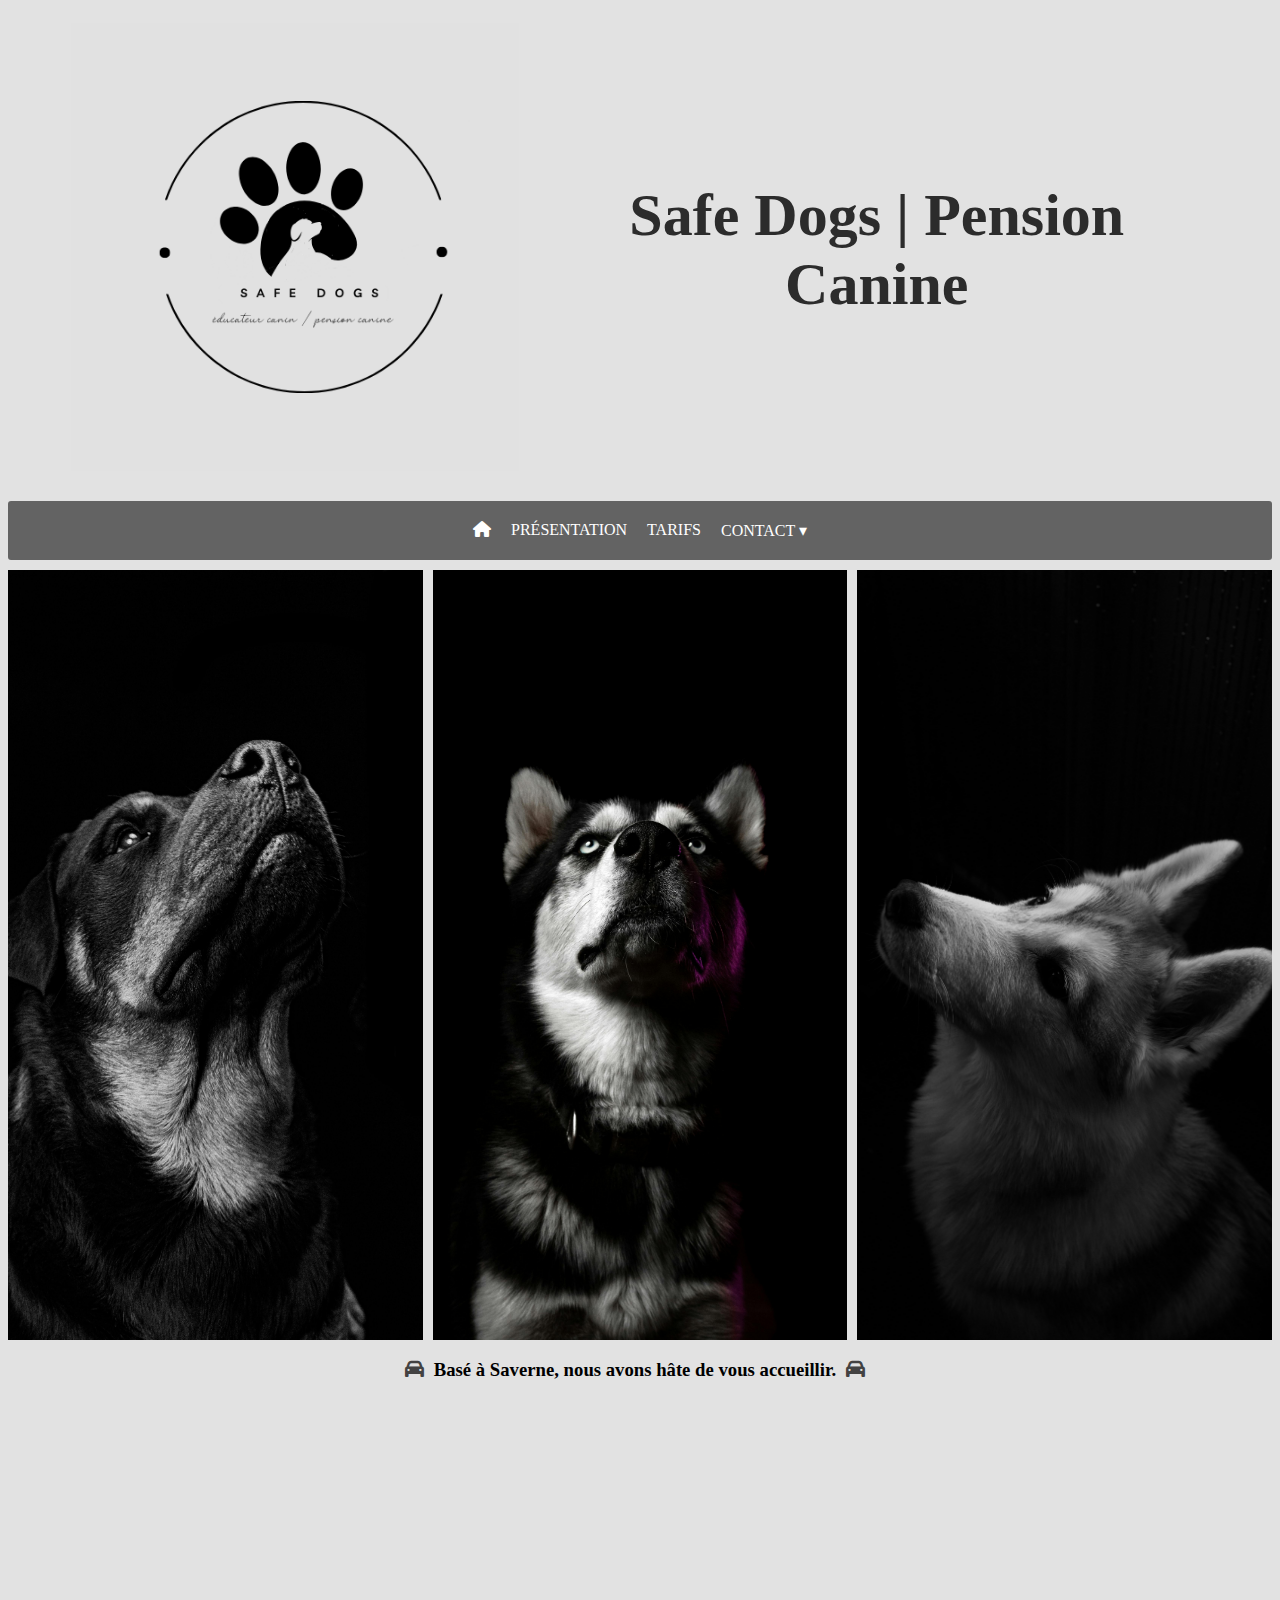
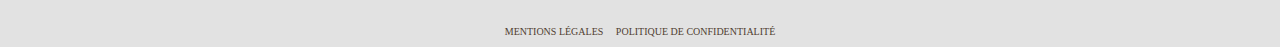
<file: index.html>
<!DOCTYPE html>
<html lang="fr">

<head>
    <meta charset="utf-8">
    <meta name="viewport" content="width=device-width, initial-scale=1.0">
    <meta name="description" content="Pension canine basé à Saverne (67). Accueil tout types de chiens.">

    <title> Safe Dogs | Pension Canine </title>
    <link href="header.css" rel="stylesheet" type="text/css" />
    <link href="body.css" rel="stylesheet" type="text/css" />
    <link rel="stylesheet" href="https://cdnjs.cloudflare.com/ajax/libs/font-awesome/6.0.0/css/all.min.css">

</head>

<body>
    <header>
        <div class="header-home">
            <img src="img/Logo.JPEG" class="img-logo" alt="Logo du site"> 
            <h1> Safe Dogs | Pension Canine </h1>
        </div>
    </header>
            <nav
                aria-label="Onglets de navigations"
                class="onglet-nav">
                <a href="index.html" aria-label="Accueil">
                    <i class="fa-solid fa-house"></i>
                </a>
                <a href="Presentation.html" aria-label="Présentation">Présentation</a>
                <a href="Tarifs.html" aria-label="Tarifs">Tarifs</a>
                    
                <div class="onglet-contact">
                    <a href="#" class="contact">Contact ▾</a>  <!--LE DÉCLENCHEUR : C'est le lien visible sur lequel l'utilisateur va passer sa souris-->
                                                                    <!--Le href="#" évite que la page ne se recharge quand on clique dessus-->
                    <div class="onglet-contact-content">  <!--LA BOÎTE DÉROULANTE : Ce bloc contient tout ce qui apparaîtra au survol-->
                        <a href="https://www.facebook.com/profile.php?id=61564231576060" target="_blank" aria-label="Facebook"> <!--target="_blank" : Ouvre le lien dans un nouvel onglet-->
                            <i class="fa-brands fa-facebook"></i>  <!--L'icône visuelle tirée de FontAwesome-->
                        </a> 
                        <a href="tel:+33687243662" aria-label="Telephone">
                            <i class="fa-solid fa-phone"></i>
                        </a>
                        <a href="mailto:safedogs67@outlook.com" target="_blank" aria-label="Mail">
                            <i class="fa-solid fa-envelope"></i>
                        </a>                        
                    </div>
                </div>
            </nav>


    <main role="main">
        <section class="Photos-accueil">
            <img src="img/chien-6.jpg" class="img-chien-6" alt="">
            <img src="img/chien-7.jpg" class="img-chien-7" alt="">
    
            <img src="img/chien-2.jpg" class="img-grande" alt="Border Collie">
        </section>

        <nav
            aria-label="Localisation"
             class="carte-saverne">

            <h3>Basé à Saverne, nous avons hâte de vous accueillir.</h3>
            <iframe class="localisation" src="https://www.google.com/maps/embed?pb=!1m18!1m12!1m3!1d84191.52097667138!2d7.271261558924095!3d48.74398272919808!2m3!1f0!2f0!3f0!3m2!1i1024!2i768!4f13.1!3m3!1m2!1s0x47941e1fb287471b%3A0x40a5fb99a394880!2s67700%20Saverne!5e0!3m2!1sfr!2sfr!4v1769469877131!5m2!1sfr!2sfr" width="600" height="450" style="border:0;" allowfullscreen="" loading="lazy" referrerpolicy="no-referrer-when-downgrade"></iframe>

        </nav>
    </main>

    <footer>
        <nav>
            <a href="Mentionslégales.html" aria-label="Mentions Légales">Mentions Légales </a>
            <a href="politique de confidentialite.html" aria-label="Politique de Confidentialité">Politique de Confidentialité</a>
        </nav>
    </footer>
    
   

</body>

</html>
</file>
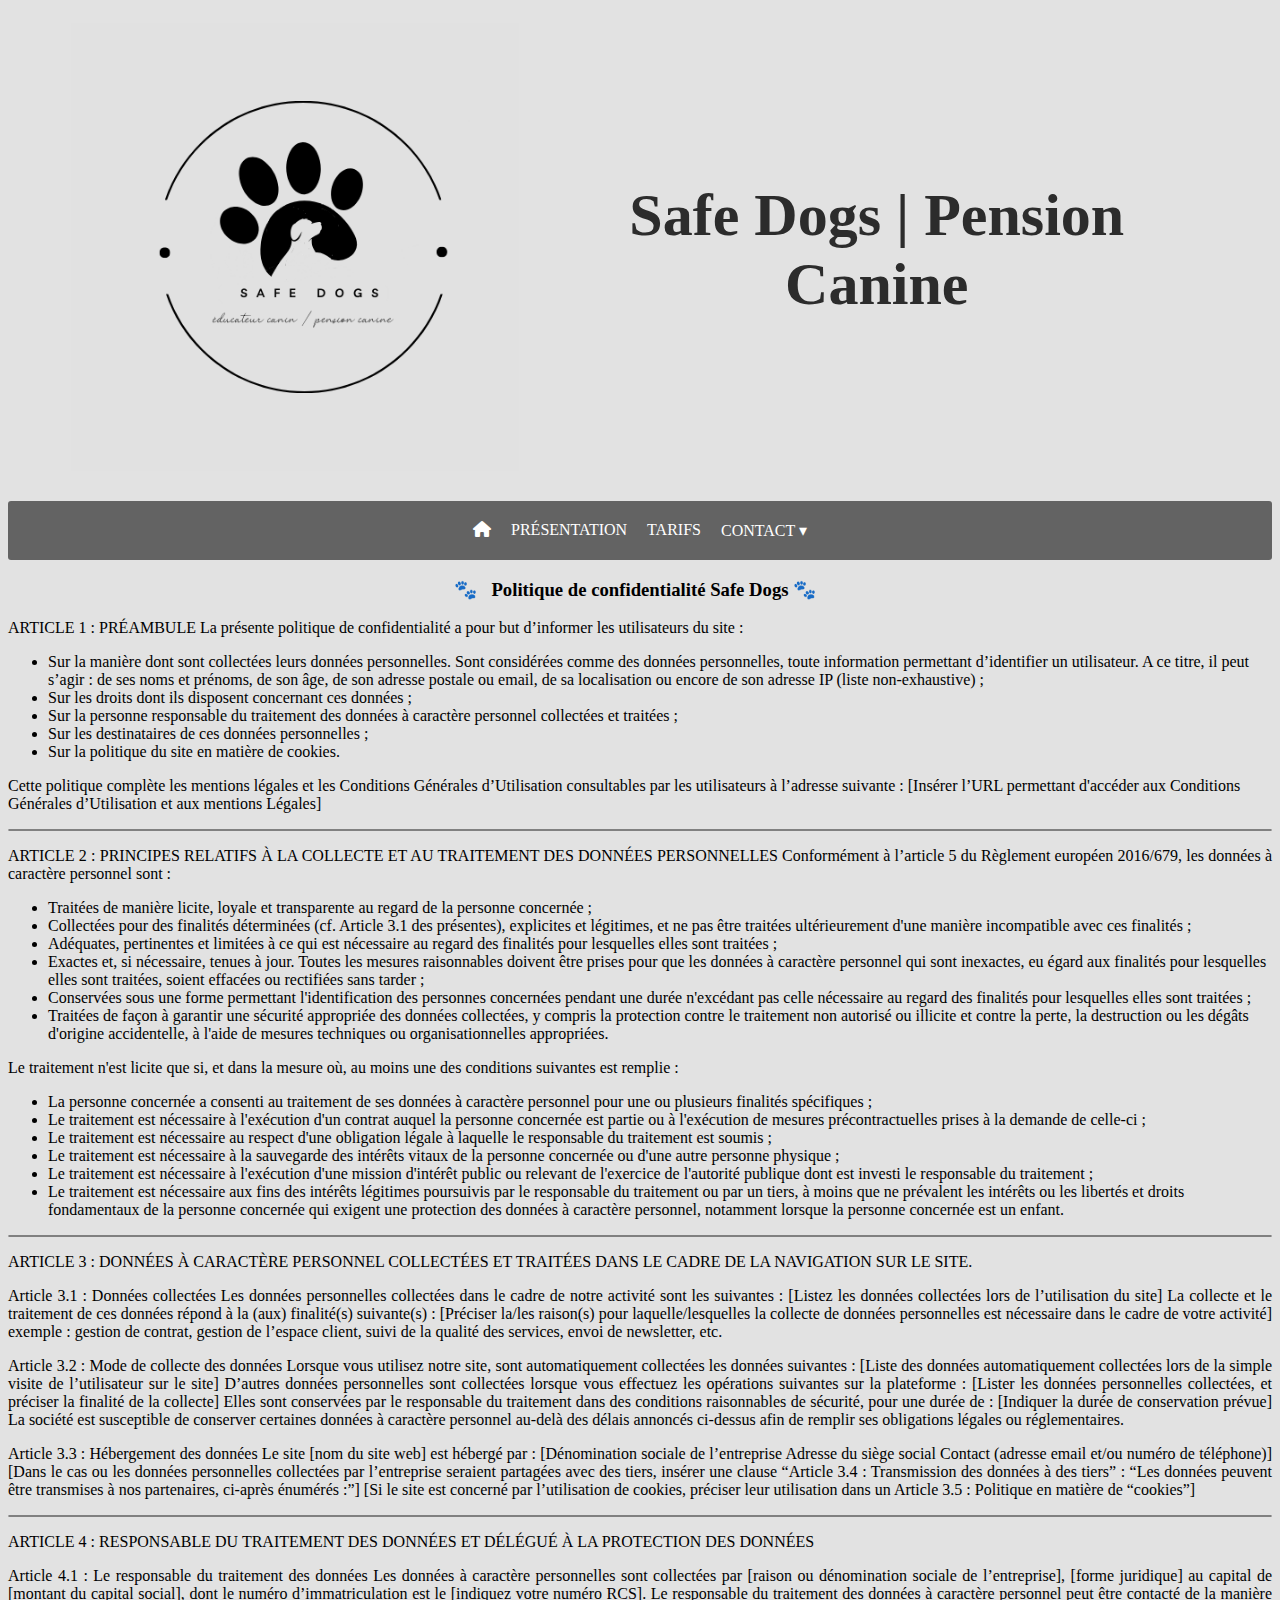
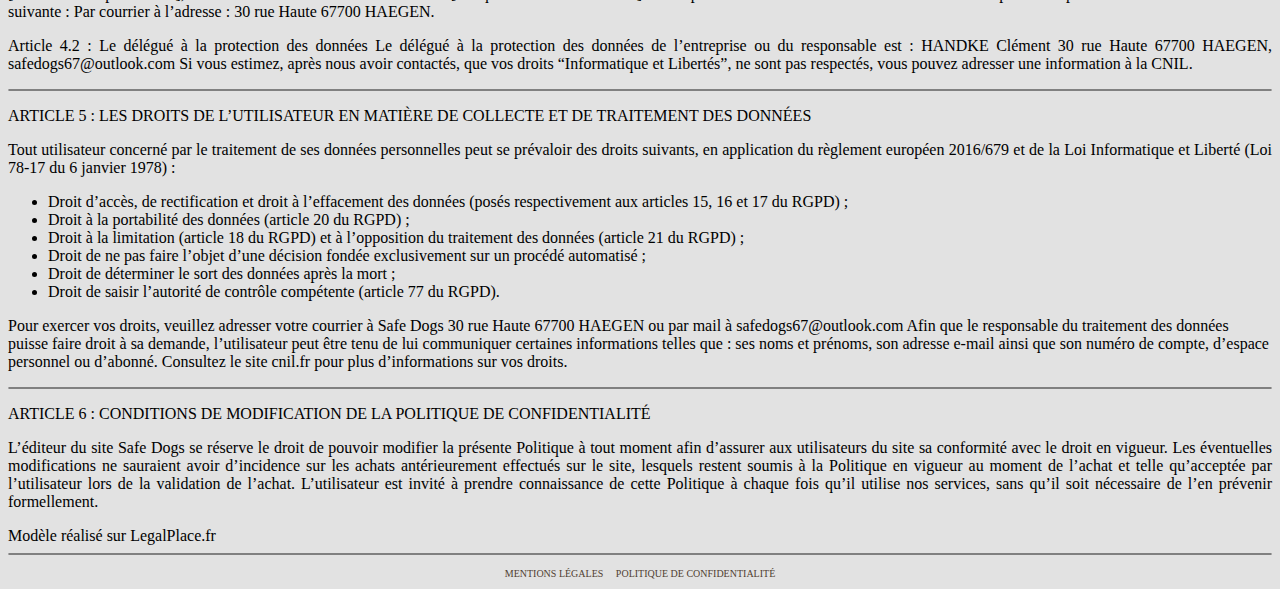
<file: politique de confidentialite.html>
<!DOCTYPE html>
<html lang="fr">

<head>
    <meta charset="utf-8">
    <meta name="viewport" content="width=device-width, initial-scale=1.0">
    <title> Safe Dogs | Pension Canine </title>
    <link href="header.css" rel="stylesheet" type="text/css" />
    <link href="body.css" rel="stylesheet" type="text/css" />
    <link rel="stylesheet" href="https://cdnjs.cloudflare.com/ajax/libs/font-awesome/6.0.0/css/all.min.css">

</head>

<body>
    <header>
        <div class="header-home">
            <img src="img/Logo.JPEG" class="img-logo" alt="Logo du site"> 
            <h1> Safe Dogs | Pension Canine </h1>
        </div>
    </header>
        <nav
            aria-label="Onglets de navigations"
            class="onglet-nav">
            <a href="index.html" aria-label="Accueil">
                <i class="fa-solid fa-house"></i>
            </a>
            <a href="Presentation.html" aria-label="Présentation">Présentation</a>
            <a href="Tarifs.html" aria-label="Tarifs">Tarifs</a>
                    
            <div class="onglet-contact">
                <a href="#" class="contact">Contact ▾</a>  <!--LE DÉCLENCHEUR : C'est le lien visible sur lequel l'utilisateur va passer sa souris-->
                                                                    <!--Le href="#" évite que la page ne se recharge quand on clique dessus-->
                <div class="onglet-contact-content">  <!--LA BOÎTE DÉROULANTE : Ce bloc contient tout ce qui apparaîtra au survol-->
                    <a href="https://www.facebook.com/profile.php?id=61564231576060" target="_blank" aria-label="Facebook"> <!--target="_blank" : Ouvre le lien dans un nouvel onglet-->
                        <i class="fa-brands fa-facebook"></i>  <!--L'icône visuelle tirée de FontAwesome-->
                    </a> 
                    <a href="tel:+33687243662" aria-label="Telephone">
                        <i class="fa-solid fa-phone"></i>
                    </a>
                    <a href="mailto:safedogs67@outlook.com" target="_blank" aria-label="Mail">
                        <i class="fa-solid fa-envelope"></i>
                    </a>                        
                </div>
            </div>
        </nav>

    <main>
        <article class="Politique-de-confidentialite">
           <h3> Politique de confidentialité Safe Dogs </h3>

<p>ARTICLE 1 : PRÉAMBULE 
La présente politique de confidentialité a pour but d’informer les utilisateurs du site :  
<br>
<ul>
    <li> Sur la manière dont sont collectées leurs données personnelles. Sont considérées comme des données personnelles, toute information permettant d’identifier un utilisateur. A ce titre, il peut s’agir : de ses noms et prénoms, de son âge, de son adresse postale ou email, de sa localisation ou encore de son adresse IP (liste non-exhaustive) ;</li>
    <li> Sur les droits dont ils disposent concernant ces données ; </li>
    <li> Sur la personne responsable du traitement des données à caractère personnel collectées et traitées ;  </li>
    <li> Sur les destinataires de ces données personnelles ;  </li>
    <li> Sur la politique du site en matière de cookies.  </li>
</ul>

Cette politique complète les mentions légales et les Conditions Générales d’Utilisation consultables par les utilisateurs à l’adresse suivante :  
[Insérer l’URL permettant d'accéder aux Conditions Générales d’Utilisation et aux mentions Légales] </p>
<hr>
<p> ARTICLE 2 : PRINCIPES RELATIFS À LA COLLECTE ET AU TRAITEMENT DES DONNÉES PERSONNELLES   
Conformément à l’article 5 du Règlement européen 2016/679, les données à caractère personnel sont :   
<ul>
    <li>Traitées de manière licite, loyale et transparente au regard de la personne concernée  ; </li>
    <li>Collectées pour des finalités déterminées (cf. Article 3.1 des présentes), explicites et légitimes, et ne pas être traitées ultérieurement d'une manière incompatible avec ces finalités ; </li>
    <li>Adéquates, pertinentes et limitées à ce qui est nécessaire au regard des finalités pour lesquelles elles sont traitées ; </li>
    <li>Exactes et, si nécessaire, tenues à jour. Toutes les mesures raisonnables doivent être prises pour que les données à caractère personnel qui sont inexactes, eu égard aux finalités pour lesquelles elles sont traitées, soient effacées ou rectifiées sans tarder ; </li>
    <li>Conservées sous une forme permettant l'identification des personnes concernées pendant une durée n'excédant pas celle nécessaire au regard des finalités pour lesquelles elles sont traitées ; </li>
    <li>Traitées de façon à garantir une sécurité appropriée des données collectées, y compris la protection contre le traitement non autorisé ou illicite et contre la perte, la destruction ou les dégâts d'origine accidentelle, à l'aide de mesures techniques ou organisationnelles appropriées. </li>
</ul>
  
<p> Le traitement n'est licite que si, et dans la mesure où, au moins une des conditions suivantes est remplie : </p>
<ul>
    <li>La personne concernée a consenti au traitement de ses données à caractère personnel pour une ou plusieurs finalités spécifiques ;</li>
    <li>Le traitement est nécessaire à l'exécution d'un contrat auquel la personne concernée est partie ou à l'exécution de mesures précontractuelles prises à la demande de celle-ci ; </li>
    <li>Le traitement est nécessaire au respect d'une obligation légale à laquelle le responsable du traitement est soumis ; </li>
    <li>Le traitement est nécessaire à la sauvegarde des intérêts vitaux de la personne concernée ou d'une autre personne physique ; </li>
    <li>Le traitement est nécessaire à l'exécution d'une mission d'intérêt public ou relevant de l'exercice de l'autorité publique dont est investi le responsable du traitement ; </li>
    <li>Le traitement est nécessaire aux fins des intérêts légitimes poursuivis par le responsable du traitement ou par un tiers, à moins que ne prévalent les intérêts ou les libertés et droits fondamentaux de la personne concernée qui exigent une protection des données à caractère personnel, notamment lorsque la personne concernée est un enfant. </li>
</ul>
<hr>
<p> ARTICLE 3 : DONNÉES À CARACTÈRE PERSONNEL COLLECTÉES ET TRAITÉES DANS LE CADRE DE LA NAVIGATION SUR LE SITE. </p>

<p> Article 3.1 : Données collectées  
Les données personnelles collectées dans le cadre de notre activité sont les suivantes :  
[Listez les données collectées lors de l’utilisation du site] 
La collecte et le traitement de ces données répond à la (aux) finalité(s) suivante(s) :  
[Préciser la/les raison(s) pour laquelle/lesquelles la collecte de données personnelles est nécessaire dans le cadre de votre activité] 
exemple : gestion de contrat, gestion de l’espace client, suivi de la qualité des services, envoi de newsletter, etc. </p>

<p> Article 3.2 : Mode de collecte des données 
Lorsque vous utilisez notre site, sont automatiquement collectées les données suivantes :  
[Liste des données automatiquement collectées lors de la simple visite de l’utilisateur sur le site] 
D’autres données personnelles sont collectées lorsque vous effectuez les opérations suivantes sur la plateforme :  
[Lister les données personnelles collectées, et préciser la finalité de la collecte] 
Elles sont conservées par le responsable du traitement dans des conditions raisonnables de sécurité, pour une durée de : [Indiquer la durée de conservation prévue] 
La société est susceptible de conserver certaines données à caractère personnel au-delà des délais annoncés ci-dessus afin de remplir ses obligations légales ou réglementaires. </p>

<p>Article 3.3 : Hébergement des données 
Le site [nom du site web] est hébergé par :  
[Dénomination sociale de l’entreprise  
Adresse du siège social 
Contact (adresse email et/ou numéro de téléphone)] 

[Dans le cas ou les données personnelles collectées par l’entreprise seraient partagées avec des tiers, insérer une clause “Article 3.4 : Transmission des données à des tiers” :  
“Les données peuvent être transmises à nos partenaires, ci-après énumérés :”] 

[Si le site est concerné par l’utilisation de cookies, préciser leur utilisation dans un Article 3.5 : Politique en matière de “cookies”] </p>
<hr>
<p>ARTICLE 4 : RESPONSABLE DU TRAITEMENT DES DONNÉES ET DÉLÉGUÉ À LA PROTECTION DES DONNÉES  

<p>Article 4.1 : Le responsable du traitement des données  
Les données à caractère personnelles sont collectées par [raison ou dénomination sociale de l’entreprise], [forme juridique] au capital de [montant du capital social], dont le numéro d’immatriculation est le [indiquez votre numéro RCS].  
Le responsable du traitement des données à caractère personnel peut être contacté de la manière suivante :  
Par courrier à l’adresse :  30 rue Haute 67700 HAEGEN. </p> 

<p>Article 4.2 : Le délégué à la protection des données  
Le délégué à la protection des données de l’entreprise ou du responsable est : 
HANDKE Clément 30 rue Haute 67700 HAEGEN, safedogs67@outlook.com
Si vous estimez, après nous avoir contactés, que vos droits “Informatique et Libertés”, ne sont pas respectés, vous pouvez adresser une information à la CNIL. </p>
<hr>
<p>ARTICLE 5 : LES DROITS DE L’UTILISATEUR EN MATIÈRE DE COLLECTE ET DE TRAITEMENT DES DONNÉES </p>
<p>Tout utilisateur concerné par le traitement de ses données personnelles peut se prévaloir des droits suivants, en application du règlement européen 2016/679 et de la Loi Informatique et Liberté (Loi 78-17 du 6 janvier 1978) :   
<ul>
    <li>Droit d’accès, de rectification et droit à l’effacement des données (posés respectivement aux articles 15, 16 et 17 du RGPD) ;  </li>
    <li>Droit à la portabilité des données (article 20 du RGPD) ; </li>
    <li>Droit à la limitation (article 18 du RGPD) et à l’opposition du traitement des données (article 21 du RGPD) ;  </li>
    <li>Droit de ne pas faire l’objet d’une décision fondée exclusivement sur un procédé automatisé ;  </li>
    <li>Droit de déterminer le sort des données après la mort ;  </li>
   <li>Droit de saisir l’autorité de contrôle compétente (article 77 du RGPD).  </li>
</ul>
Pour exercer vos droits, veuillez adresser votre courrier à Safe Dogs 30 rue Haute 67700 HAEGEN ou par mail à safedogs67@outlook.com
Afin que le responsable du traitement des données puisse faire droit à sa demande, l’utilisateur peut être tenu de lui communiquer certaines informations telles que : ses noms et prénoms, son adresse e-mail ainsi que son numéro de compte, d’espace personnel ou d’abonné.  
Consultez le site cnil.fr pour plus d’informations sur vos droits. </p>
<hr>
<p>ARTICLE 6 : CONDITIONS DE MODIFICATION DE LA POLITIQUE DE CONFIDENTIALITÉ</p> 

<p>L’éditeur du site Safe Dogs se réserve le droit de pouvoir modifier la présente Politique à tout moment afin d’assurer aux utilisateurs du site sa conformité avec le droit en vigueur.  
Les éventuelles modifications ne sauraient avoir d’incidence sur les achats antérieurement effectués sur le site, lesquels restent soumis à la Politique en vigueur au moment de l’achat et telle qu’acceptée par l’utilisateur lors de la validation de l’achat.  
L’utilisateur est invité à prendre connaissance de cette Politique à chaque fois qu’il utilise nos services, sans qu’il soit nécessaire de l’en prévenir formellement. </p> 

Modèle réalisé sur LegalPlace.fr

        </article>
    </main>
<hr>
    <footer>
        <nav>
            <a href="Mentionslégales.html" aria-label="Mentions Légales">Mentions Légales </a>
            <a href="politique de confidentialite.html" aria-label="Politique de Confidentialité">Politique de Confidentialité</a>
        </nav>
    </footer>
</body>
</html>
</file>
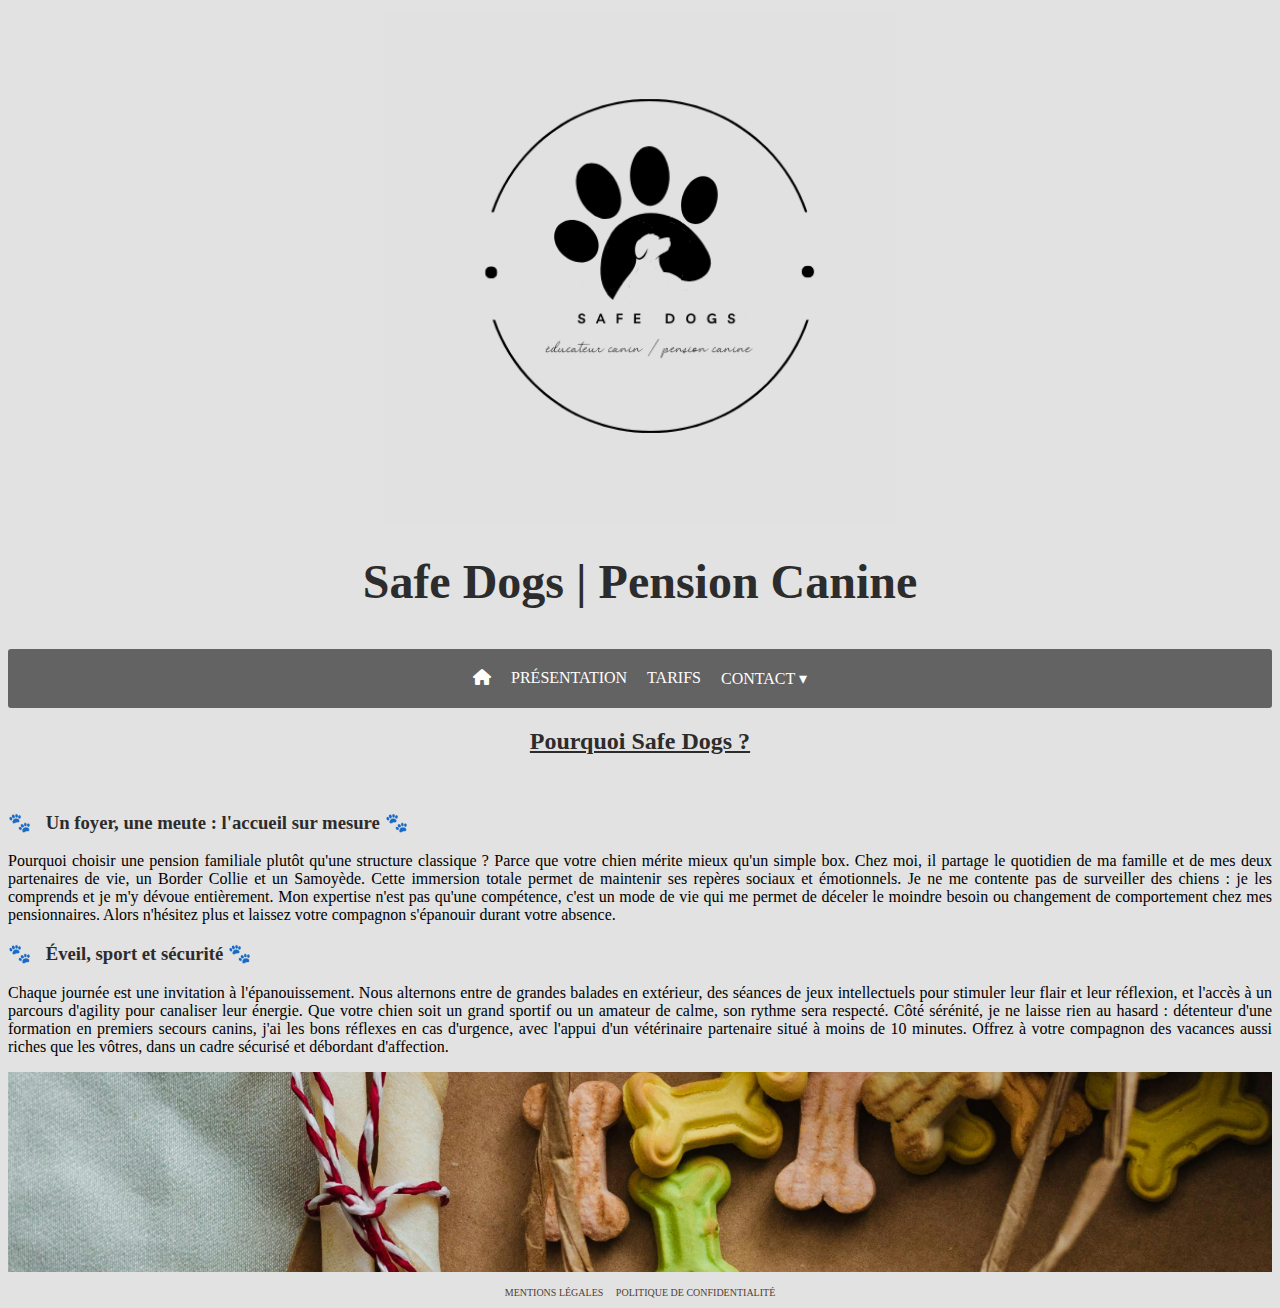
<file: Presentation.html>
<!DOCTYPE html>
<html lang="fr">

<head>
    <meta charset="utf-8">
    <meta name="viewport" content="width=device-width, initial-scale=1.0">
    <meta name="description" content="Pension canine basé à Saverne (67). Accueil tout types de chiens.">
    <title> Safe Dogs | Pension Canine </title>

    <link href="header.css" rel="stylesheet" type="text/css" />
    <link href="body.css" rel="stylesheet" type="text/css" />
    <link rel="stylesheet" href="https://cdnjs.cloudflare.com/ajax/libs/font-awesome/6.0.0/css/all.min.css">

</head>

<body>
    <header>
            <img src="img/Logo.JPEG" class="img-logo" alt="Logo du site"> 
            <h1> Safe Dogs | Pension Canine </h1>
    </header>
        
        <nav
            aria-label="Onglets de navigations"
            class="onglet-nav">
            <a href="index.html">
                <i class="fa-solid fa-house"></i>
            </a>
            <a href="Presentation.html">Présentation</a>
            <a href="Tarifs.html">Tarifs</a>
                
            <div class="onglet-contact">
                <a href="#" class="contact">Contact ▾</a>  <!--LE DÉCLENCHEUR : C'est le lien visible sur lequel l'utilisateur va passer sa souris-->
                                                                    <!--Le href="#" évite que la page ne se recharge quand on clique dessus-->
                <div class="onglet-contact-content">  <!--LA BOÎTE DÉROULANTE : Ce bloc contient tout ce qui apparaîtra au survol-->
                    <a href="https://www.facebook.com/profile.php?id=61564231576060" target="_blank" aria-label="Facebook"> <!--target="_blank" : Ouvre le lien dans un nouvel onglet-->
                        <i class="fa-brands fa-facebook"></i>  <!--L'icône visuelle tirée de FontAwesome-->
                    </a> 
                    <a href="tel:+33687243662" aria-label="Telephone">
                        <i class="fa-solid fa-phone"></i>
                    </a>
                    <a href="mailto:safedogs67@outlook.com" target="_blank" aria-label="Mail">
                        <i class="fa-solid fa-envelope"></i>
                    </a>                        
                </div>
            </div>
        </nav>
    
    <main role="main">
        <article class="article-presentation">
            <h2>Pourquoi Safe Dogs ?</h2>
    <br>
            <div>
                <h3> Un foyer, une meute : l'accueil sur mesure </h3>
                    <p>
                        Pourquoi choisir une pension familiale plutôt qu'une structure classique ? Parce que votre chien mérite mieux qu'un simple box. Chez moi, il partage le quotidien de ma famille et de mes deux partenaires de vie, un Border Collie et un Samoyède. Cette immersion totale permet de maintenir ses repères sociaux et émotionnels. Je ne me contente pas de surveiller des chiens : je les comprends et je m'y dévoue entièrement. Mon expertise n'est pas qu'une compétence, c'est un mode de vie qui me permet de déceler le moindre besoin ou changement de comportement chez mes pensionnaires. Alors n'hésitez plus et laissez votre compagnon s'épanouir durant votre absence.
                    </p>
            </div>

            <div>
                <h3> Éveil, sport et sécurité </h3>
                    <p>
                        Chaque journée est une invitation à l'épanouissement. Nous alternons entre de grandes balades en extérieur, des séances de jeux intellectuels pour stimuler leur flair et leur réflexion, et l'accès à un parcours d'agility pour canaliser leur énergie. Que votre chien soit un grand sportif ou un amateur de calme, son rythme sera respecté. Côté sérénité, je ne laisse rien au hasard : détenteur d'une formation en premiers secours canins, j'ai les bons réflexes en cas d'urgence, avec l'appui d'un vétérinaire partenaire situé à moins de 10 minutes. Offrez à votre compagnon des vacances aussi riches que les vôtres, dans un cadre sécurisé et débordant d'affection.
                    </p>
            </div>
        </article>

        <img src="img/friandise.jpg" class="img-friandise">
    
    </main>

    <footer>
        <nav>
            <a href="Mentionslégales.html" aria-label="Mentions Légales">Mentions Légales </a>
            <a href="politique de confidentialite.html" aria-label="Politique de Confidentialité">Politique de Confidentialité</a>
        </nav>
    </footer>

</body>
</html>
</file>
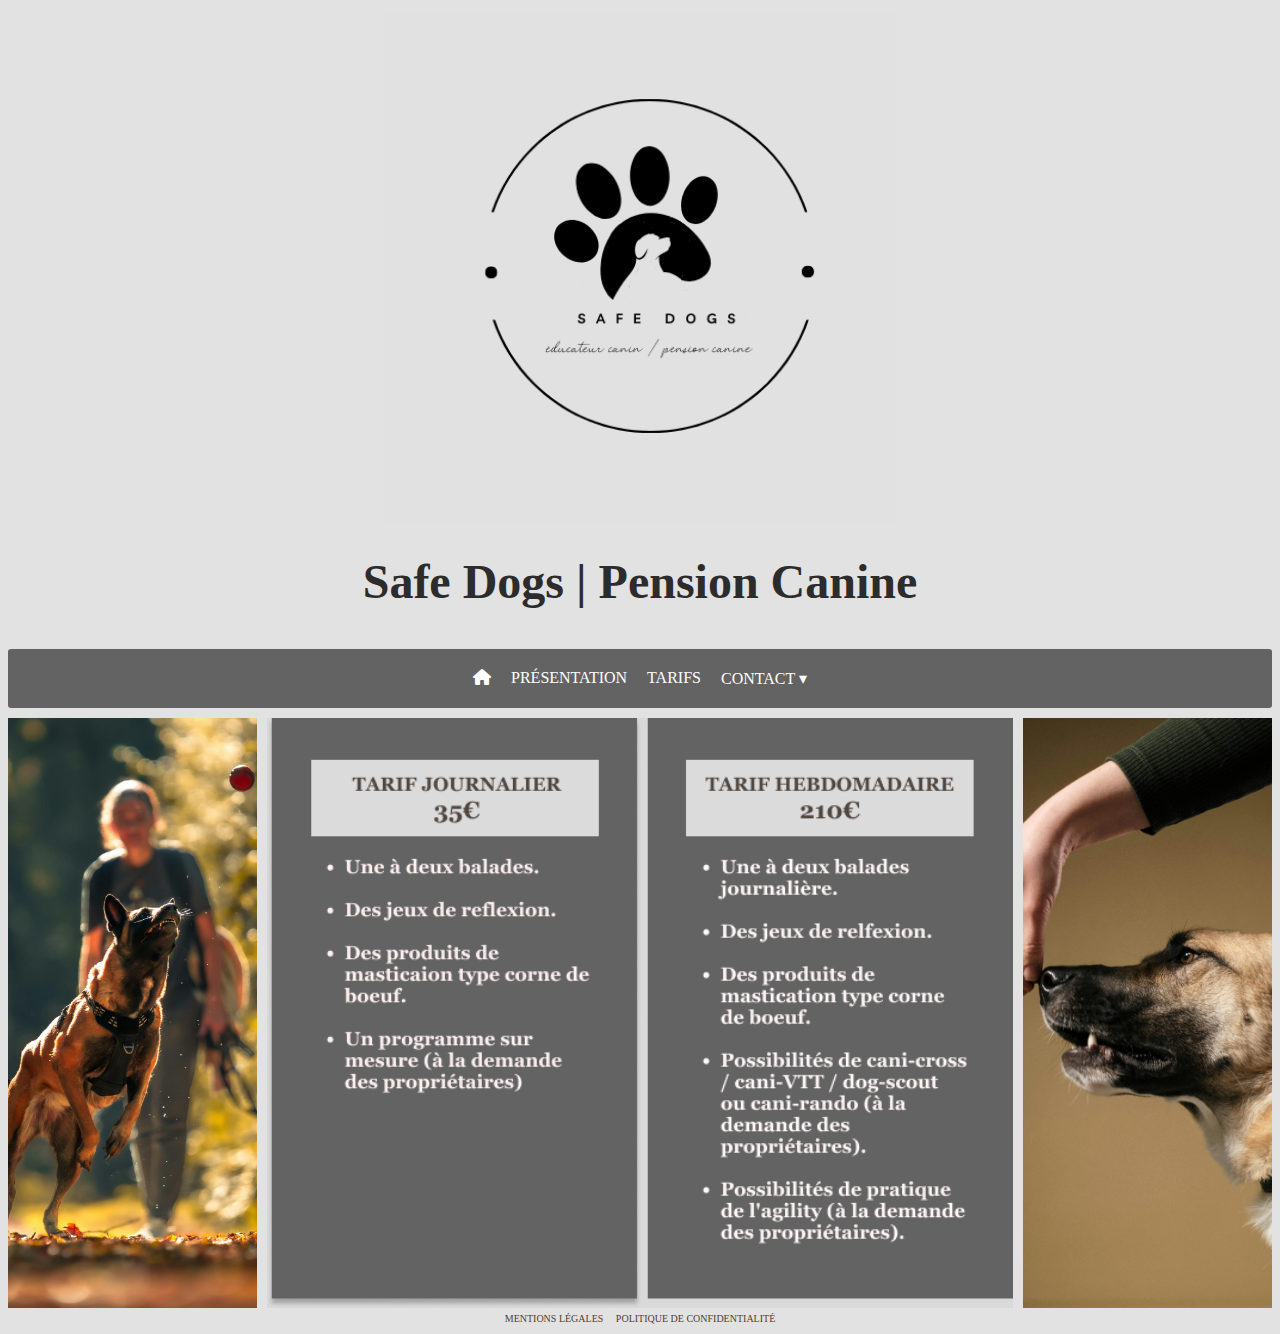
<file: Tarifs.html>
<!DOCTYPE html>
<html lang="fr">

<head>
    <meta charset="utf-8">
    <meta name="viewport" content="width=device-width, initial-scale=1.0">
    <meta name="description" content="Pension canine basé à Saverne (67). Accueil tout types de chiens.">
        <!--Description brève pour référencement, affichée sous le nom du site dans moteur de recherche-->
    <title> Safe Dogs | Pension Canine </title>
    <link href="header.css" rel="stylesheet" type="text/css" />
    <link href="body.css" rel="stylesheet" type="text/css" />
    <link rel="stylesheet" href="https://cdnjs.cloudflare.com/ajax/libs/font-awesome/6.0.0/css/all.min.css">

</head>

<body>
    <header>

        <img src="img/Logo.JPEG" class="img-logo" alt="Logo du site"> 
        <h1> Safe Dogs | Pension Canine </h1>
    </header>
        
        <nav
            aria-label="Onglets de navigations"
            class="onglet-nav">
                <a href="index.html">
                    <i class="fa-solid fa-house"></i>
                </a>
                <a href="Presentation.html">Présentation</a>
                <a href="Tarifs.html">Tarifs</a>
                
            <div class="onglet-contact">
                    <a href="#" class="contact">Contact ▾</a>  <!--LE DÉCLENCHEUR : C'est le lien visible sur lequel l'utilisateur va passer sa souris-->
                                                                    <!--Le href="#" évite que la page ne se recharge quand on clique dessus-->
                <div class="onglet-contact-content">  <!--LA BOÎTE DÉROULANTE : Ce bloc contient tout ce qui apparaîtra au survol-->
                    <a href="https://www.facebook.com/profile.php?id=61564231576060" target="_blank" aria-label="Facebook"> <!--target="_blank" : Ouvre le lien dans un nouvel onglet-->
                        <i class="fa-brands fa-facebook"></i>  <!--L'icône visuelle tirée de FontAwesome-->
                    </a> 
                    <a href="tel:+33687243662" aria-label="Telephone">
                        <i class="fa-solid fa-phone"></i>
                    </a>
                    <a href="mailto:safedogs67@outlook.com" target="_blank" aria-label="Mail">
                        <i class="fa-solid fa-envelope"></i>
                    </a>                        
                </div>
            </div>
        </nav>
    
    <main role="main">
        <section class="img-onglet-tarifs">
            <img src="img/dressage.jpg" class="img-dressage">
            <img src="img/Tarifs.png" class="img-Tarifs" alt="Tarifs en vigueurs">
            <img src="img/croquette.jpg" class="img-croquette">

        </section>
    </main>

    <footer>
        <nav>
            <a href="Mentionslégales.html" aria-label="Mentions Légales">Mentions Légales </a>
            <a href="politique de confidentialite.html" aria-label="Politique de Confidentialité">Politique de Confidentialité</a>
        </nav>
    </footer>

</body>

</html>
</file>
<file: body.css>
body {
    background-color: #d9d9d9c4;
}

h2 {
    text-decoration: underline;
    text-align: center;
    font-family: Georgia, 'Times New Roman', Times, serif;
    color: #2c2c2c; 
}

h3::before {   /* Pseudo-élément pour ajouter une icône AVANT chaque titre h3  */
    content: "🐾 ";  /* Insère l'émoji pattes de chiens */
    margin-right: 10px;  /* Crée un espace de 10px entre l'émoji et le début du texte */
    color: #2c2c2c;
}

h3::after {   /* Pseudo-élément pour ajouter une icône AVANT chaque titre h3  */
    content: "🐾 ";  /* Insère l'émoji pattes de chiens */
    margin-right: 10px;  /* Crée un espace de 10px entre l'émoji et le début du texte */
    color: #2c2c2c;
}

.Politique-de-confidentialite h3 {
    text-align: center;
}


p {
    text-align: justify;
}

hr {
    border: 1px solid;  /* Gère l'épaisseur de la ligne */
    border-radius: 3px; /* Arrondit les extrémités de la ligne */
}

.article-presentation h3 {
    text-align: justify;
    font-family: Georgia, 'Times New Roman', Times, serif;
    color: #2c2c2c;
}

.Photos-accueil {
    display: grid;  /* Permet de fractionner l'élément en plusieur cases */
    grid-template-columns: 1fr 1fr 1fr; /* Définis le nombre de colone et leur importance (3 ligne = 3 cases /3x1 = diviser en 3 cases égales */
    grid-template-rows: 250px 250px 250px;    /* Définit 2 lignes horizontales fixes de 250px de hauteur */
    gap: 10px;  /* Crée un espacement entre chaque image de la grille */
}


.img-grande {
    grid-column: 2;   /* Place l'image spécifiquement dans la deuxième colonne */
    grid-row: 1 / 4;  /* Fait s'étendre l'image de la ligne 1 jusqu'à la ligne 3 (prend toute la hauteur) */
    width: 100%;    /* Force l'image à prendre toute la largeur de sa cellule */
    height: 100%;      /* Force l'image à prendre toute la hauteur de sa cellule */
    object-fit: cover;  /* Redimensionne l'image pour remplir le cadre sans la déformer*/
}

.img-chien-6 {
    grid-column: 1;
    grid-row: 1 / 4;
    width: 100%;
    height: 100%;
    object-fit: cover;
}

.img-chien-7 {
    grid-column: 3;
    grid-row: 1 / 4;
    width: 100%;
    height: 100%;
    object-fit: cover;
}


.img-onglet-tarifs {
    display:grid;
    grid-template-columns: 1fr 3fr 1fr;
    gap: 10px;
}

.img-dressage {
    grid-column: 1;
    width: 100%;
    height: 100%;
    object-fit: cover;
}

.img-Tarifs {
    grid-column: 2;
    width: 100%;
    height: 100%;
    object-fit: cover;

}

.img-croquette {
    grid-column: 3;
    width: 100%;
    height: 100%;
    object-fit: cover;
}

.img-friandise {
    display: block;  /* Transforme l'image en bloc pour pouvoir la centrer */
    margin: 10px auto;  /* Centre l'image horizontalement avec des marges automatiques */
    width: 100%;
    height:200px;  /* Hauteur fixe pour cette bannière */
    object-fit: cover;  /* Évite la déformation visuelle */
}

.localisation {
    display: block;   
    margin: 20px auto;
    width: 100%;
    max-width: 600px;
    height: 200px;
    object-fit:cover
}

.carte-saverne h3 {
        margin: 20 0 10px;  /* Supprime la marge haute et crée un espace de 20px sous le titre */
        text-align: center;
}

.carte-saverne h3::before {
    content: "\f1b9";  /* Code Unicode Font Awesome pour l'icône de voiture */
    font-family: "font awesome 6 free";  /* Indispensable pour que le navigateur sache dans quelle police chercher le code */
    font-weight: 900;  /* Code Unicode Font Awesome pour l'icône de voiture */
    margin-right: 10px;
    color: #434242;
}

.carte-saverne h3::after {
    content: "\f1b9";  /* Code Unicode Font Awesome pour l'icône de voiture */
    font-family: "font awesome 6 free";  /* Indispensable pour que le navigateur sache dans quelle police chercher le code */
    font-weight: 900;  /* Code Unicode Font Awesome pour l'icône de voiture */
    margin-right: 10px;
    margin-left: 10px;
    color: #434242;
}

footer {
    display: flex;  /* Active Flexbox pour aligner les éléments du footer */
    justify-content: center;  /* Centre horizontalement le contenu du footer */
    align-items: center;  /* Centre verticalement le contenu du footer */
    gap: 20px;
}

footer a {
    text-decoration: none;  /* Supprime le soulignement par défaut des liens */
    text-transform: uppercase;  /* Met automatiquement tout le texte en majuscules */
    color: #503e31;
    padding: 5px 5px;  /* Zone de clic agrandie de 5px autour du texte */
    font-size: 10px;
}







/* Media Queries pour rendre le tout responsive sur petit écran */

@media screen and (max-width: 767px) {   /* Cette règle ne s'active que si la largeur de l'écran est de 767 pixels ou moins (tablettes et mobiles) */ 

    .Photos-accueil, .img-onglet-tarifs {
        grid-template-columns: 1fr !important;  /* Force l'affichage sur une seule colonne au lieu de trois */
        grid-template-rows: auto !important;  /* Laisse les lignes s'adapter automatiquement à la hauteur des images */
    }
    .img-grande, .img-chien-6, .img-chien-7, .img-dressage, .img-Tarifs, .img-croquette {
        grid-column: auto !important;  /* !important force l'annulation des positions (colonne 1, 2 ou 3) définies pour les ordinateurs */
        grid-row: auto !important;
        width: 100%;
        height: auto;
    }
    .img-dressage {  
        display: none;  
    }

    .img-chien-6 {
        display: none;
    }

    .img-grande {
        order: -1;  /* Place l'image en première malgré l'ordre pré-établi */
    }

    .img-chien-7 {
        display: none;
    }

    .localisation {
        width: 100%;
        aspect-ratio: 16 / 9;  /* La hauteur s'ajustera toute seule proportionnellement à la largeur */
        height: auto;  /* On annule la hauteur fixe */
    }

    footer {
        flex-direction: column;
        gap: 15px;
        padding: 20px 0;
    }
}
</file>
<file: header.css>
/* RESET GLOBAL : S'applique à absolument tous les éléments du site pour un contrôle total des tailles */
*, *::before, *::after { 
    box-sizing: border-box; /* Inclut le padding et la bordure dans la largeur/hauteur définie, évitant que les éléments ne débordent */
}

h1 {
    display: block;        /* Force l'élément à prendre toute la largeur et à aller à la ligne */
    text-align: center;    /* Centre le texte horizontalement */
    width: 100%;           /* S'assure que le titre utilise tout l'espace disponible pour le centrage */
    font-family: Georgia, 'Times New Roman', Times, serif;
    font-size: 3rem;       /* Taille fixe (3x la taille de base) */
    color: #2c2c2c;
    margin-bottom: 40px;   /* Espace extérieur sous le titre pour l'éloigner de la navigation */
}

.header-home {
    display: flex;         /* Active la Flexbox : Aligne le logo et le h1 sur la même ligne */
    flex-wrap: wrap;       /* Permet aux éléments de passer à la ligne si l'écran devient trop petit (tablette/mobile) */
    align-items: center;   /* Aligne le logo et le h1 verticalement sur leur axe central */
    justify-content: center; /* Centre le bloc entier (logo+h1) horizontalement */
    gap: 2vw;              /* Espace dynamique entre les éléments qui s'ajuste à l'écran */
    padding: 10px 5%;      /* Evite que le contenu ne touche les bords du bloc qui les contient */
    width: 100%;           /* Occupe toute la largeur de la page */
}

.header-home .img-logo { 
    flex-shrink: 0;        /* IMPORTANT : Interdit au logo de se ratatiner face au texte */
    width: 35vw;           /* Largeur fluide (35% de la largeur de la fenêtre) */
    margin: 5px auto 10px; 
}

.header-home h1 {
    flex: 1;               /* Autorise le titre à occuper tout l'espace restant à côté du logo */
    font-size: clamp(24px, 5vw, 60px); /* Taille dynamique : minimum 24px, idéale 5vw, maximum 60px */
    margin: 0;             /* Supprime la marge de 40px du H1 général pour cet endroit */
}

.img-logo {
    display: block;  /* Permet de manipuler l'image comme un bloc */
    margin: 10px auto; 
    width: 40vw;  /* Permet de manipuler l'image comme un bloc */
    max-width: 100%;  /* Sécurité : ne dépasse jamais la largeur de l'écran */
    min-width: 120px;  /* Sécurité : reste lisible même sur très petit écran */
    height: auto;  /* Préserve les proportions de l'image (ratio hauteur/largeur) */  
}

.onglet-nav { 
    display: flex;  /* Aligne les liens horizontalement */
    justify-content: center;  /* Fonctionne avec display sur le parent uniqueemnt et centre tous les liens de navigation au milieu du rectangle */
    width: 100%;
    margin: 10px 0;
    padding: 10px 30px;  /* Augmente la zone cliquable pour une meilleure ergonomie */
    font-weight: 500;     
    background-color: #636363; 
    border-radius: 3px;    /* Arrondit les angles du rectangle de fond */

    position: -webkit-sticky;  /* Compatibilité Safari */
    position: sticky;
    top: 0;  /*Colle l'élémen tout en haut  */
    z-index: 1000;  /* S'assure que le menu s'affiche au-dessus de tout le reste (images, texte) */
    background-color: #636363;
}

.onglet-nav a {
    text-decoration: none; /* Supprime le soulignement automatique des liens */
    color: #ffffff;          
    padding: 10px 10px;    /* Agrandit la zone cliquable autour du texte */
    font-weight: 500;      /* Épaisseur du texte (entre normal et gras) */
    transition: color 0.3s; /* Animation fluide de 0.3s lors du changement de couleur */
    text-transform: uppercase; /* Force le texte en MAJUSCULES */
    display: inline-block; /* Permet d'appliquer des marges et du padding correctement */
}

.onglet-nav a:hover { 
    color: #252323;        /* Couleur qui s'active au passage de la souris */
}

.onglet-contact {
    position: relative;  /* Crée une ancre : le menu déroulant s'attachera à ce bloc précis */
    display: inline-block;  /* Se comporte comme un lien normal dans la barre de navigation */
}

.onglet-contact-content {
    display: none;  /* Masque l'élément au chargement de la page */
    position: absolute;  /* Sort l'élément du flux normal pour qu'il "flotte" au-dessus du contenu */
    min-width: 60px;  /*Largeur min. pour les icônes */
    border-radius: 0 0 5px 5px;  /*Arrondi que le bas */
    box-shadow: 0px 8px 16px rgba(0,0,0,0.2);  /* Ajoute une ombre pour donner du relief et décoller le menu du fond */
    z-index: 10;  /* S'assure que le menu s'affiche au-dessus de tout le reste (images, texte) */
    left: 50%;  /* Centrage vis à vis du mot "Contact" */
    transform: translateX(-50%);  /* Recule le menu de la moitié de sa propre largeur pour le centrer parfaitement */
    background-color: #d9d9d9c4;
}

.onglet-contact-content a {
    display: block;  /* Force les icônes à s'empiler verticalement */
    text-align: center;  /* Centre les icônes horizontalement */
    font-size: 1.5rem;  /* 1.5x la taille standard */
    color: #2c2c2c;
    transition: background-color 0.3s ease;  /* Prépare une animation fluide de 0.3 seconde pour le changement de couleur */
}

.onglet-contact-content a:hover {
    color: #636363;
}

.onglet-contact:hover .onglet-contact-content {
    display: block;  /* Change l'état de 'none' à 'block' au survol de la souris, fait apparaître le menu instantanément */
}






/* Media Queries pour rendre le tout responsive sur petit écran */

@media screen and (max-width: 767px) {   /* Cette règle ne s'active que si la largeur de l'écran est de 767 pixels ou moins (tablettes et mobiles) */ 

    .header-home {
        flex-direction: column; /* On empile le logo au dessus du titre */
        text-align: center;
    } 

    .header-home .img-logo {
        width: 60vw; /* On agrandit le logo car il est seul sur la ligne */
    }

    h1 {
        font-size: 1.8rem; /* Evite que le logo ne s'empile sur 4 lignes */
    }

    .onglet-nav {
        flex-direction: column; /* Les onglets s'empilent pour être facilement cliquable avec un pouce */
        gap: 0;
        position: static;
    }

    .onglet-nav a {
        width: 100%;
        padding: 15px;  /* Zone de clic plus grande pour les doigts */
        border-bottom: 1px solid rgba(255,255,255,0.1);  /* Une petite ligne pour séparer les liens */
    }

    .onglet-contact-content {
        position: static;  /* On retire le "flottement" présent sur odi */
        display: block;  /* Affichage permanent pour éviter le survol compliqué avec le doigt */
        width: 100%;  /* Prend toute la largeur dispo */
        transform: none;  /*Annulation du centrage présent sur pc */
        box-shadow: none;  /* Retire l'ombre pour un look plus sobre */
    }

    .onglet-contact-content a {
        padding: 20px 0;  /* Augmente la zonne de clic */
        font-size: 2rem;  /* Agrandit les icônes pour plus de lisibilité et facilité */
        border-bottom: 1px solid #6e5f56;  /* Petit trait pour séparer les icônes */
    }
}
</file>
